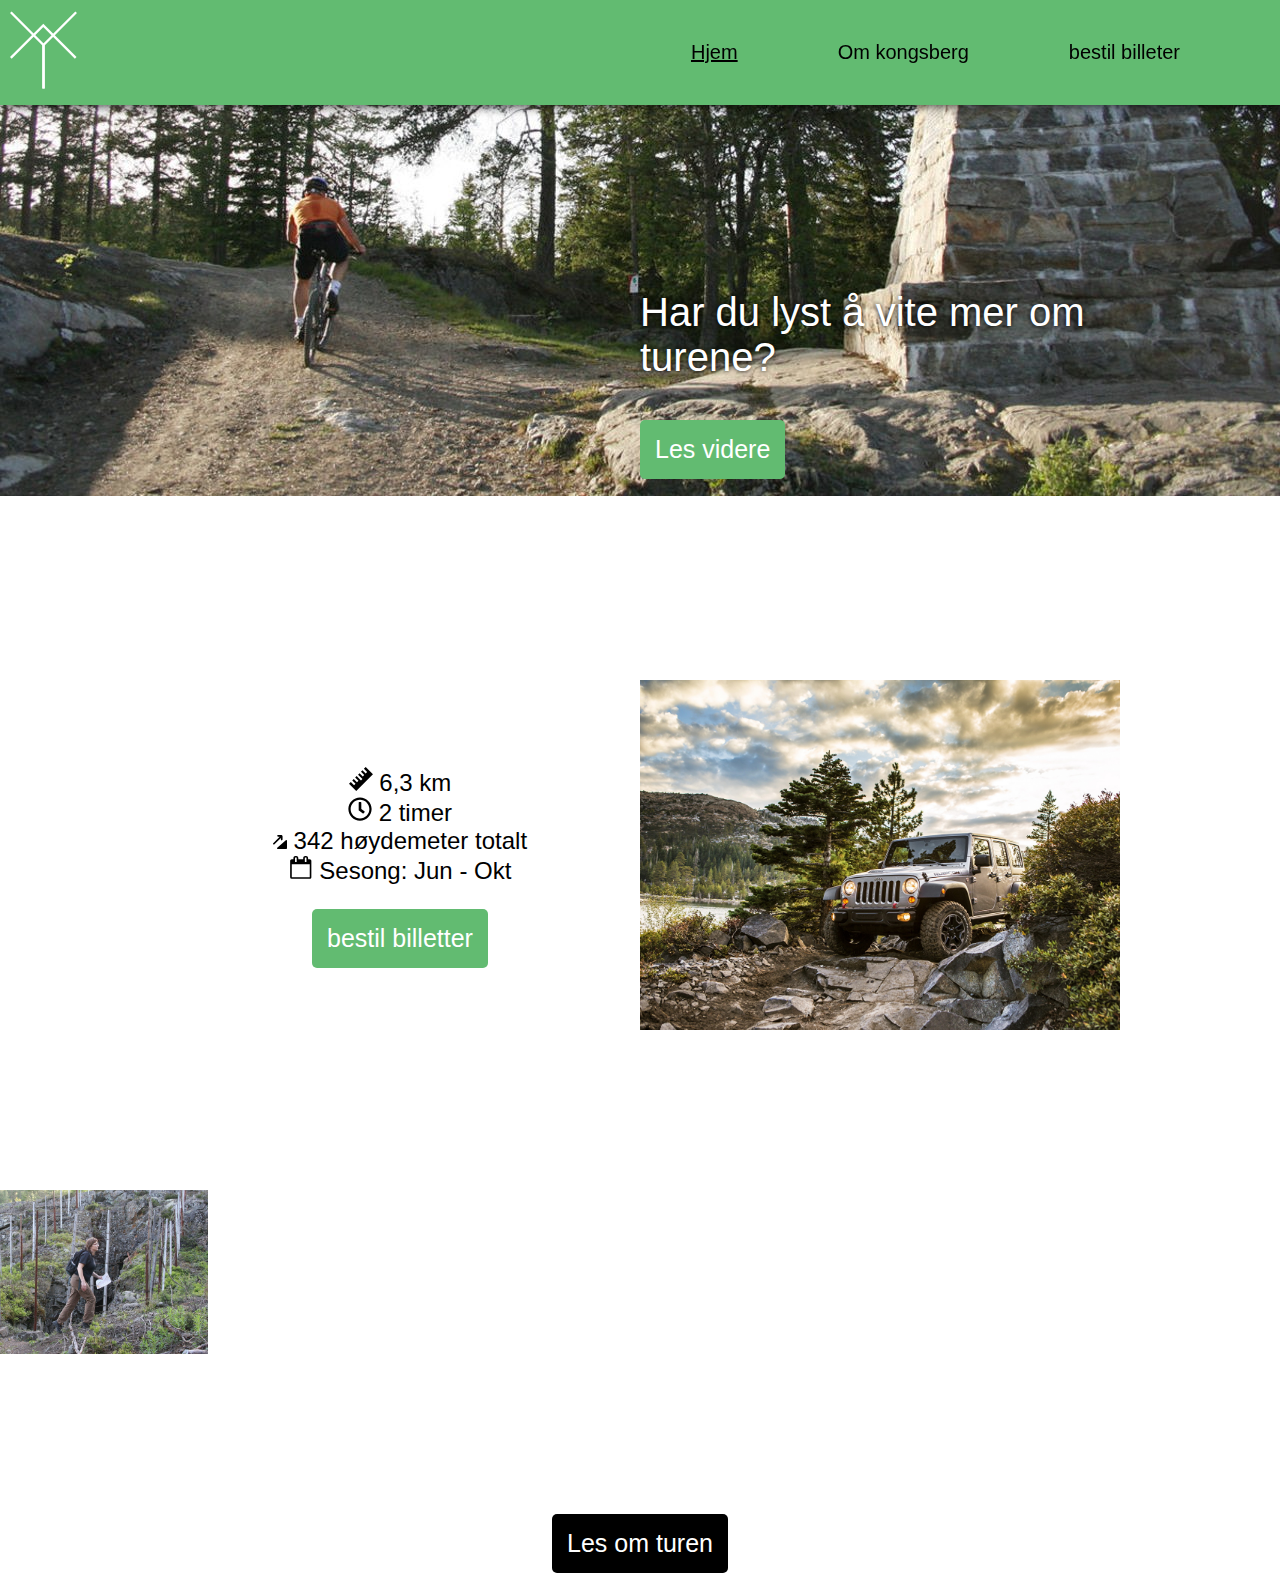
<file: eksamen/index.html>
<!DOCTYPE html>
<html lang="en">
<head>
    <meta charset="UTF-8">
    <meta http-equiv="X-UA-Compatible" content="IE=edge">
    <meta name="viewport" content="width=device-width, initial-scale=1.0">
    <link rel="stylesheet" href="style.css">
    <title>Hjem</title>
</head>
<body>
    <div id="menu">
        <a href="index.html"><img src="YAlogowhite.svg" alt="" style="height: 4em;"></svg>
        <div id="sites">
            <a href="index.html"><u>Hjem</u></a>
            <a href="omKong.html">Om kongsberg</a>
            <a href="safarijeep.html">bestil billeter</a>
        </div>
    </div>

    <div  id="header">
        <p>Har du lyst å vite mer om turene?</p>
        <button onclick="clicking(1)">Les videre</button>
    </div>
    
    <div id="content">
        <div class="row">
            <div class="innercolumn">
                <p>
                    <svg focusable="false" aria-hidden="true" viewBox="0 0 16 16" width="1em" height="1em"><path fill="#000000" fill-rule="evenodd" d="M15.971 4.831l-11.14 11.14L0 11.14l1.212-1.212 2.175 2.175.963-.963-2.175-2.175.979-.98 2.175 2.175.963-.963-2.175-2.175.963-.962 2.905 2.905.963-.963-2.905-2.905.979-.98 2.175 2.175.963-.963-2.175-2.175.98-.979L11.14 4.35l.963-.963-2.175-2.175L11.14 0z"></path></svg>
                    6,3 km
                    <br>
                    <svg focusable="false" aria-hidden="true" viewBox="0 0 512 512" width="1em" height="1em"><path fill="#000000" d="M256 8C119 8 8 119 8 256s111 248 248 248 248-111 248-248S393 8 256 8zm0 448c-110.5 0-200-89.5-200-200S145.5 56 256 56s200 89.5 200 200-89.5 200-200 200zm61.8-104.4l-84.9-61.7c-3.1-2.3-4.9-5.9-4.9-9.7V116c0-6.6 5.4-12 12-12h32c6.6 0 12 5.4 12 12v141.7l66.8 48.6c5.4 3.9 6.5 11.4 2.6 16.8L334.6 349c-3.9 5.3-11.4 6.5-16.8 2.6z"></path></svg>
                    2 timer
                    <br>
                    <svg focusable="false" aria-hidden="true" width="14" height="14" viewBox="0 0 14 14" class="height-icon"><path fill="#000000" d="M12.8577 5.17159L4.2448 12.7534C3.75287 13.1803 4.05303 14 4.69504 14H13.3079C13.6914 14 13.9999 13.6841 13.9999 13.2913V5.70949C14.0083 5.10329 13.3079 4.77884 12.8577 5.17159Z" fill="#1B7B60"></path><path fill="#000000" d="M7.88365 4.56857C7.88365 5.03943 8.26542 5.40848 8.72355 5.40848C9.18168 5.40848 9.56346 5.0267 9.56346 4.56857V1.39984C9.56346 0.623566 8.93989 0 8.16362 0H5.00761C4.53676 0 4.16771 0.381775 4.16771 0.839905C4.16771 1.29803 4.54948 1.67981 5.00761 1.67981H6.68742L0.248154 8.1318C-0.0827179 8.46268 -0.0827179 8.99716 0.248154 9.32803C0.413589 9.49347 0.629928 9.56982 0.846267 9.56982C1.06261 9.56982 1.27895 9.49347 1.44438 9.32803L7.88365 2.88876V4.56857Z" fill="#1B7B60"></path></svg>
                    342 høydemeter totalt
                    <br>
                    <svg focusable="false" aria-hidden="true" viewBox="0 0 19 21" width="1em" height="1em"><path fill="#000000" fill-rule="evenodd" d="M1.429 19.429h15.714V8H1.429v11.429zM5.714 5.857V2.643c0-.201-.156-.357-.357-.357h-.714c-.201 0-.357.156-.357.357v3.214c0 .201.156.357.357.357h.714c.201 0 .357-.156.357-.357zm8.572 0V2.643c0-.201-.157-.357-.357-.357h-.715c-.2 0-.357.156-.357.357v3.214c0 .201.156.357.357.357h.715c.2 0 .357-.156.357-.357zm4.285-.714v14.286c0 .78-.647 1.428-1.428 1.428H1.429A1.439 1.439 0 0 1 0 19.43V5.143c0-.781.647-1.429 1.429-1.429h1.428V2.643c0-.982.804-1.786 1.786-1.786h.714c.982 0 1.786.804 1.786 1.786v1.071h4.286V2.643c0-.982.803-1.786 1.785-1.786h.715c.982 0 1.785.804 1.785 1.786v1.071h1.429c.781 0 1.428.648 1.428 1.429z"></path></svg>
                    Sesong: Jun - Okt
                </p>
                <button onclick="clicking(2)">bestil billetter</button>
            </div>
            <img src="jeep.jpg" alt="">
        </div>
        <div id="special">
            <img src="route.jpg" alt="" style="padding-top: 5em; padding-bottom: 5em;">
            <div class="innercolumn" style="color: white;">
                <p>
                    Rundtur i Svartås - gruveåsen
                </p>
                <button style="background-color: black;" onclick="clicking(3)">Les om turen</button>
            </div>
        </div>
    </div>
    
    <script src="script.js"></script>
</body>
</html>


<!--
    kilder

    for logo: https://www.kongsberg.kommune.no/om-kongsberg
    for svg ved siden av tekst og bilder ved siden; https://ut.no/turforslag/116294
-->
</file>
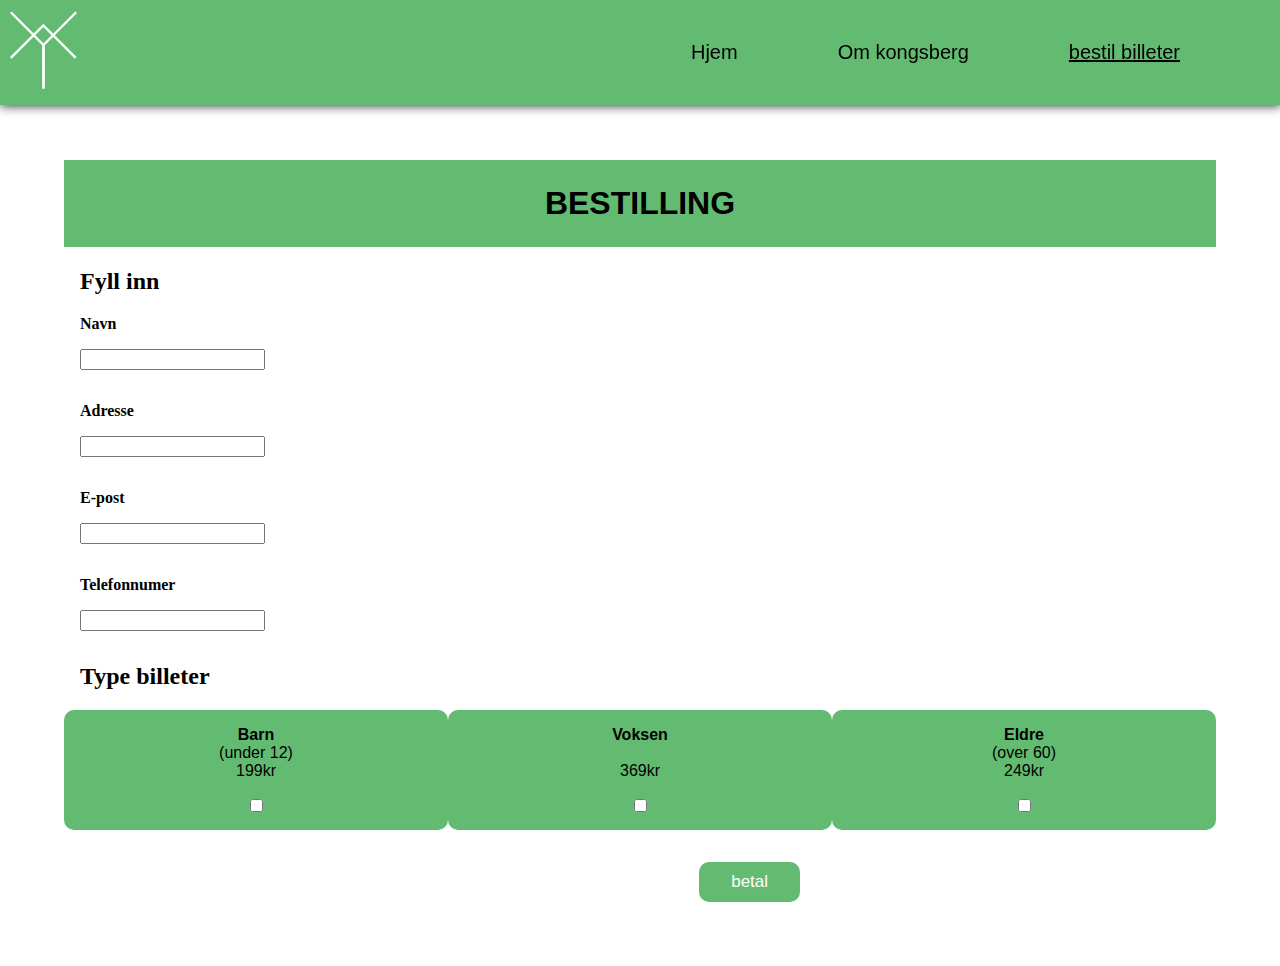
<file: eksamen/safarijeep.html>
<!DOCTYPE html>
<html lang="en">
<head>
    <meta charset="UTF-8">
    <meta http-equiv="X-UA-Compatible" content="IE=edge">
    <meta name="viewport" content="width=device-width, initial-scale=1.0">
    <link rel="stylesheet" href="style.css">
    <title>bestil billeter</title>
</head>
<body>
    <div id="menu">
        <a href="index.html"><img src="YAlogowhite.svg" alt="" style="height: 4em;"></svg>
        <div id="sites">
            <a href="index.html">Hjem</a>
            <a href="omKong.html">Om kongsberg</a>
            <a href="safarijeep.html"><u>bestil billeter</u></a>
        </div>
    </div>

    <div class="BESTILLING">
        <h1>BESTILLING</h1>
        <h2 class="text">Fyll inn</h2>
        <div class="text">
            <p>Navn</p>
            <input type="text" id="navn">
            <p class="extramargin">Adresse</p>
            <input type="text" id="adresse">
            <p class="extramargin">E-post</p>
            <input type="text" id="epost">
            <p class="extramargin">Telefonnumer</p>
            <input type="text" id="telefonnumer">
        </div>

        <h2 class="text extramargin">Type billeter</h2>
        <div class="ticketdiv">
            <div class="tickets smallticket" id="barnbillet">
                <p><b>Barn</b><br>(under 12)<br>199kr</p>
                <input type="checkbox" name="tickettype" class="radio" value="269" id="barn" onchange="beregn(), addinput('barnbillet')">
            </div>
            <div class="tickets" id="voksenbillet">
                <p><b>Voksen</b><br><br>369kr</p>
                <input type="checkbox" name="tickettype" class="radio" value="199" id="voksen" onchange="beregn(), addinput('voksenbillet')">
            </div>
            <div class="tickets" id="eldrebillet">
                <p st><b>Eldre</b><br>(over 60)<br>249kr</p>
                <input type="checkbox" name="tickettype" class="radio" value="349" id="eldre" onchange="beregn(), addinput('eldrebillet')">
            </div>
        </div>
        
        <button class="button" onclick="checkout()">betal</button>
    </div>

        
        <!--
        <h1>Checkout</h1>
        <div class="checkout">
            <div class="row ">
                <div>
                    <p class="text" id="typebil"></p>
                    <p class="text color-correction" id="bilpp"></p>
                </div>
                <div class="productprice">
                    <p class="flexend" id="bilpris"></p>
                </div>
            </div>
            <div class="row ">
                <div>
                    <p class="text" id="antalldessert"></p>
                    <p class="text color-correction" id="dessertpp"></p>
                </div>
                <div class="productprice">
                    <p class="flexend" id="dessertpris"></p>
                </div>
            </div>
            <hr>
            <div class="text flexend column">
                <p id="totalpris">total + pris</p>
                <button class="button" onclick="checkout()">betal</button>
            </div>     
        </div>
        <p>‎</p>
    -->
    
    <script src="script.js"></script>
</body>
</html>



<!-- original kode fra en av mine prosjekter, endret det til å passe her-->
</file>
<file: eksamen/style.css>
body {
    margin: 0;
    font-family: Arial, Helvetica, sans-serif;
}

#menu {
    background-color: rgb(98, 187, 113);
    display: flex;
    flex-direction: row;
    width: 100%;
    position: fixed;
    top: 0;
    box-shadow: 0px 0px 10px 0.5px rgba(0,0,0,.8);
}

#menu a {
    text-decoration: none;
    color: black;
    font-size: 20px;
}

#menu a:hover {
    color: rgb(255, 255, 255);
}


#sites {
    display: flex;
    justify-content: flex-end;
    align-items: center;
    flex: 3;
}

#sites a {
    margin-right: 100px;
}

#menu img {
    height: auto;
    margin: 10px;
    width: 75%;
}

#menu .active {
    text-decoration: underline;
}

#header {
    background-image: url(header.jpg);
    font-family: Arial, Helvetica, sans-serif;
    font-size: 40px;
    background-repeat: no-repeat;
    background-size: contain;
    height: 400px;
    padding: 100px;
}

#header p, #header button {
    display: flex;
    align-items: flex-end;
    margin-left: 50%;
    color: white;
}

#header p {
    padding-top: 150px;
    text-shadow: black 0px 0px 5px;
}

button {
    border-radius: 5px;
    font-size: 25px;
    background-color: rgb(98, 187, 113);
    transition: 0.1s;
    padding: 15px;
    border: 0;
    color: white;
}

button:hover {
    background-color: rgb(29, 95, 40);
    color: rgb(192, 192, 192);
    transition: 0.1s;
    cursor: pointer;
}

.row {
    display: flex;
    flex-direction: row;
    margin-right: 10em;
    margin-left: 10em;
    margin-bottom: 5em;
    height: auto;
}


#content img, #content .innercolumn {
    flex: 1;
}

#content p {
    align-self: center;
    text-align: center;
    font-size: 1.5em;
}

#content {
    margin-top: 5em;
}

#content img {
    width: 13em;
}

.innercolumn {
    display: flex;
    flex-direction: column;
    align-items: center;
    justify-content: center;
}

.footer {
    background-color: rgb(98, 187, 113);
    color: white;
    text-align: center;
    padding: 1rem;
}




/* bestilling */

.BESTILLING{
    margin: 5%;
    background-color: white;
    margin-top: 10em;
}

.ticketdiv{
    display: flex;
    flex-direction: row;
    justify-content: space-evenly;
}

.tickets{
    display: flex;
    flex-direction: column;
    width: 400px;
    text-align: center;
    font-family: 'Segoe UI','Open Sans', 'Helvetica Neue', sans-serif;
    background-color: rgb(98, 187, 113);
    border-radius: 10px;
    padding-bottom: 15px;
}

.radio{
    align-self: center;
}

h1{
    text-align: center;
    background-color: rgb(98, 187, 113);
    padding: 25px;
    font-weight: 600;
    font-family: 'Segoe UI','Open Sans', 'Helvetica Neue', sans-serif;
}

.text{
    font-weight: 600;
    margin-left: 1rem;
    font-family: calibri;
}

select{
    align-self: center;
    margin-left: 0.5rem;
    height: 2rem;
}

.selectstuff{
    font-family: calibri;
    height: 1rem;
    align-self: center;
}

.heightfix{
    height: 1rem;
}

.extramargin{
    margin-top: 2rem;
}

.checkout{
    margin-left: 20%;
    margin-right: 20%;
    padding-bottom: 10px;
    font-family: calibri;
    background-color: rgb(98, 187, 113);
    border-radius: 20px;
    font-size: 20px;
    line-height: 20%;
}

.productprice{
    flex: 1;
}

hr{
    border: rgb(29, 95, 40) solid 1px;
    background-color: rgb(29, 95, 40);
}

.flexend{
    display: flex;
    justify-content: flex-end;
    margin-right: 1rem;
}

.column{
    display: flex;
    flex-direction: column;
    align-items: flex-end;
}

.button{
    border: none;
    color: white;
    background-color: 98, 187, 113;
    border-radius: 10px;
    padding-left: 2rem;
    padding-right: 2rem;
    padding-top: 10px;
    padding-bottom: 10px;
    margin-top: 2rem;
    margin-left: 39.7rem;
    cursor: pointer;
    text-decoration: none;
    font-weight: normal;
    font-size: 17px;
}
</file>
